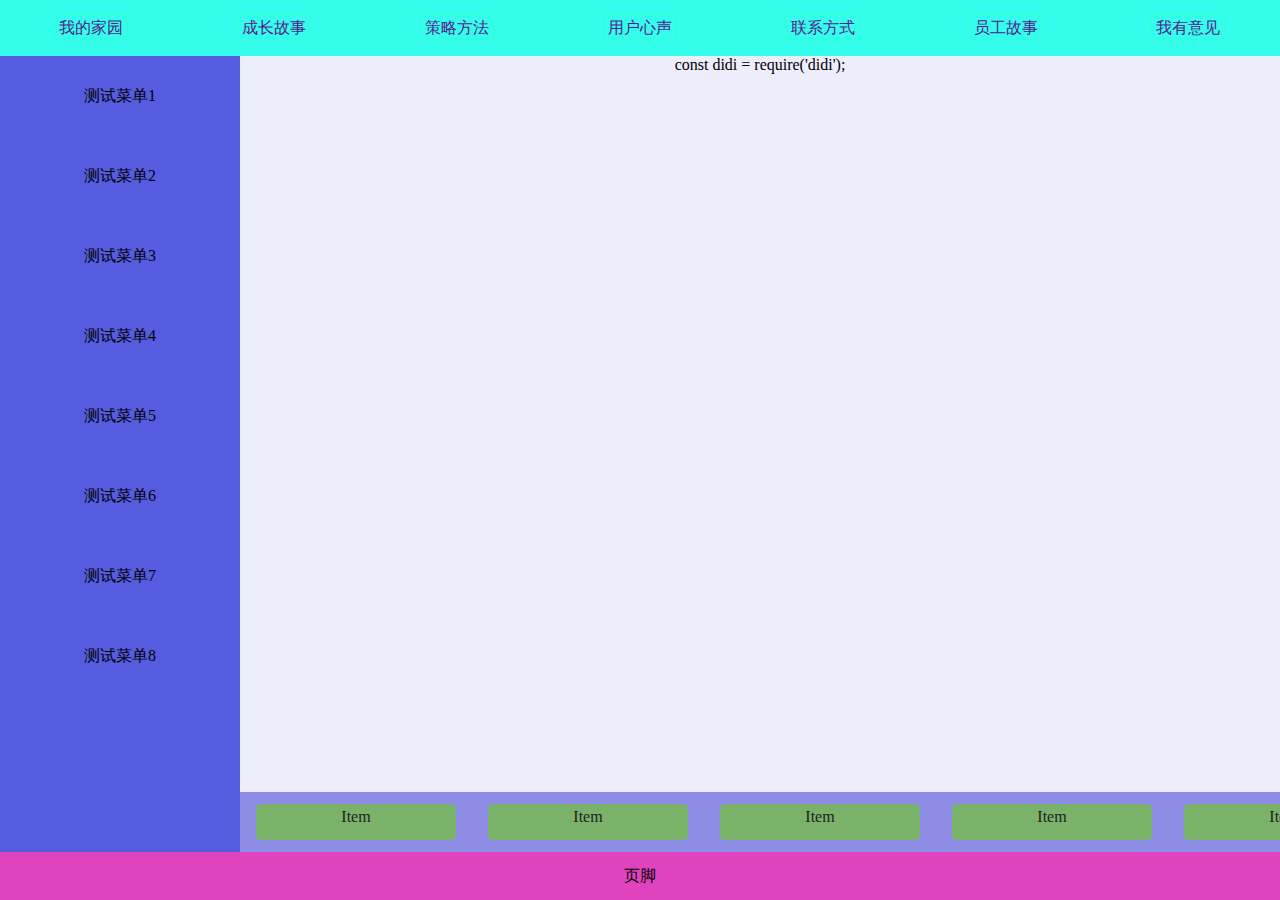
<file: src/index.html>
<!DOCTYPE html>
    <head>
        <title></title>
        <link rel="stylesheet" type="text/css" href="style.css">
        <script src="https://embed.runkit.com" data-element-id="my-book"></script>
    </head>
    <body>
        <header>
            <div class="item">
                <a href="">我的家园</a> 
            </div>
            <div class="item">
                <a href="">成长故事</a> 
            </div>
            <div class="item">
                <a href="">策略方法</a> 
            </div>
            <div class="item">
                <a href="">用户心声</a> 
            </div>
            <div class="item">
                <a href="">联系方式</a> 
            </div>
            <div class="item">
                <a href="">员工故事</a> 
            </div>
            <div class="item">
                <a href="">我有意见</a> 
            </div>
        </header>
        <main>
            <div class="navigation">
                <ul>
                    <li class="navigation_item"><a>测试菜单1</a></li>
                    <li class="navigation_item"><a>测试菜单2</a></li>
                    <li class="navigation_item"><a>测试菜单3</a></li>
                    <li class="navigation_item"><a>测试菜单4</a></li>
                    <li class="navigation_item"><a>测试菜单5</a></li>
                    <li class="navigation_item"><a>测试菜单6</a></li>
                    <li class="navigation_item"><a>测试菜单7</a></li>
                    <li class="navigation_item"><a>测试菜单8</a></li>
                </ul>
            </div>
            <div class="content">
                <div id="my-book">
                    <!-- console.log("hello world");
                    console.log("hello world");
                    console.log("hello world");
                    console.log("hello world");

                    console.log("hello world");
                    console.log("hello world");
                    console.log("hello world");
                    console.log("hello world");

                    console.log("hello world");
                    console.log("hello world");
                    console.log("hello world");
                    console.log("hello world");

                    console.log("hello world");
                    console.log("hello world");
                    console.log("hello world");
                    console.log("hello world");

                    console.log("hello world");
                    console.log("hello world");
                    console.log("hello world");
                    console.log("hello world");

                    console.log("hello world");
                    console.log("hello world");
                    console.log("hello world");
                    console.log("hello world"); -->
                    const didi = require('didi');
                </div>
                <div class="slider">
                    <div class="item">
                        <p>Item</p>
                    </div>
                    <div class="item">
                        <p>Item</p>
                    </div>
                    <div class="item">
                        <p>Item</p>
                    </div>
                    <div class="item">
                        <p>Item</p>
                    </div>
                    <div class="item">
                        <p>Item</p>
                    </div>
                    <div class="item">
                        <p>Item</p>
                    </div>
                    <div class="item">
                        <p>Item</p>
                    </div>
                    <div class="item">
                        <p>Item</p>
                    </div>
                </div>
            </div>
        </main>
        <footer>页脚</footer>
        <script type="text/javascript" src="script.js"></script>
    </body>
</html>
</file>
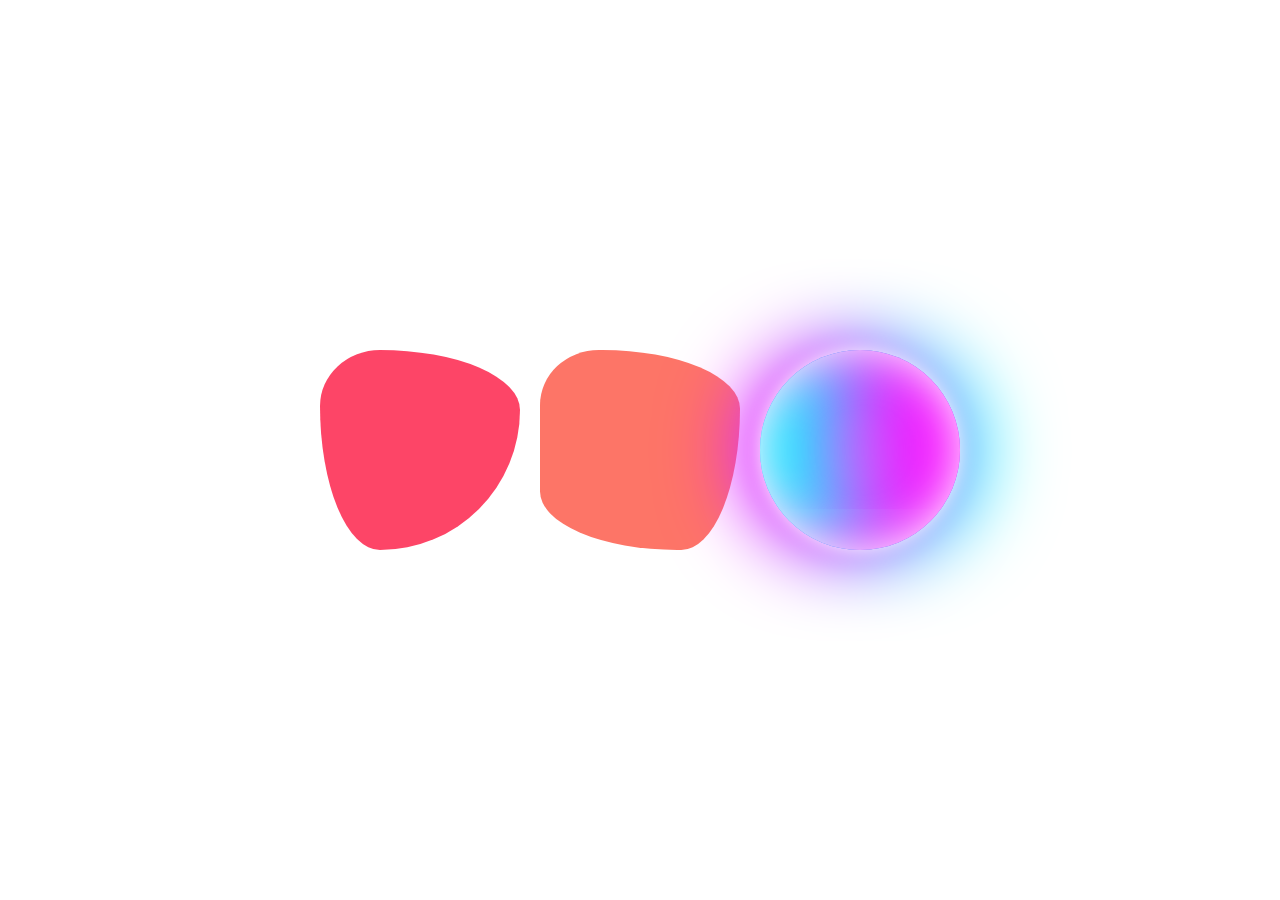
<file: src/border-radius.html>
<!DOCTYPE html>
    <head>
        <title>Fancy Border-Radius Deep Dive</title>
        <link rel="stylesheet" type="text/css" href="border-radius.css">
    </head>
    <body>  
        <div class="element"></div>
        <div class="element1"></div>
        <div class="element2"></div>
    </body>
</html>
</file>
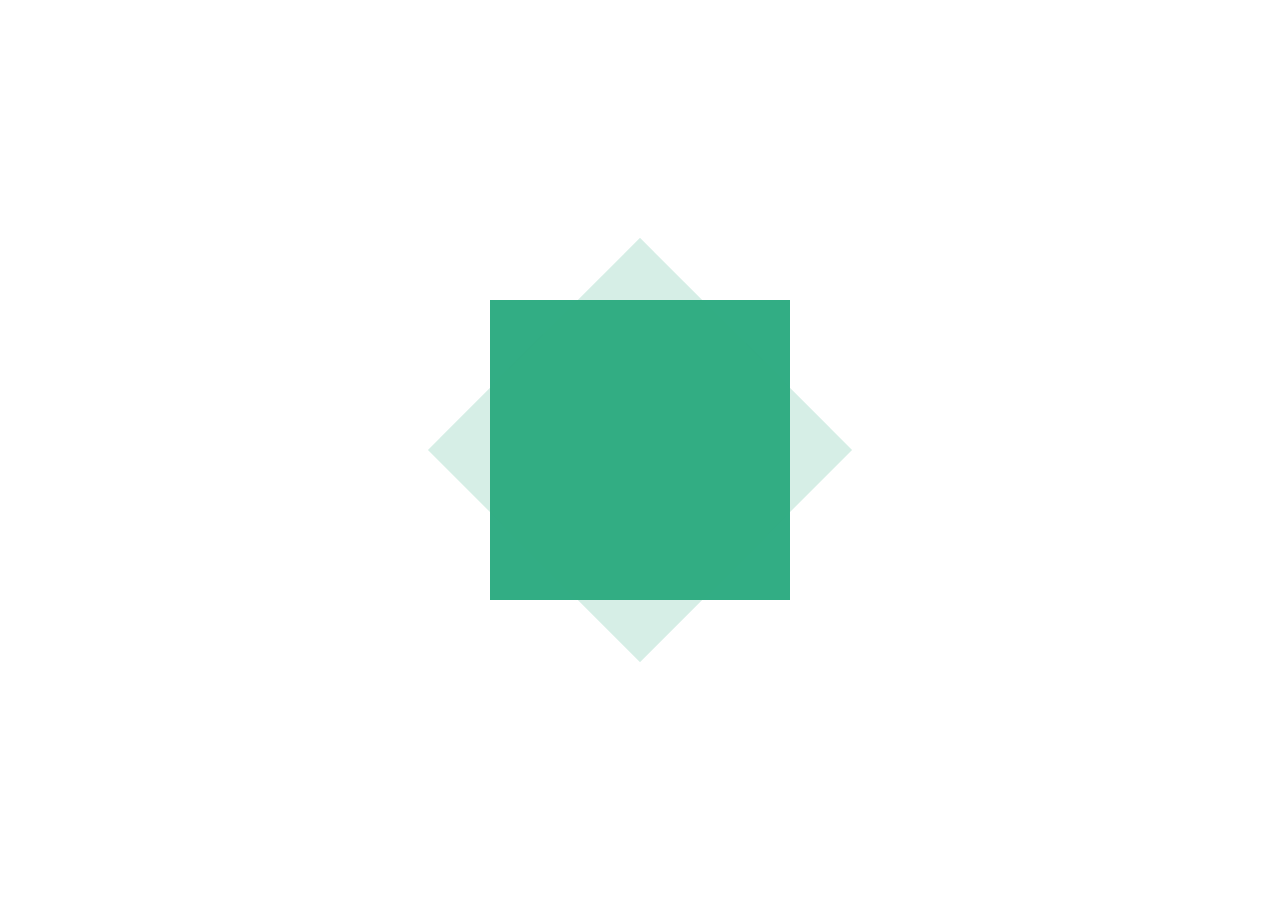
<file: src/eight-corner.html>
<!DOCTYPE html>
    <head>
        <title>Eigth Corner graph using ::after elemen</title>
        <link rel="stylesheet" type="text/css" href="eight-corner.css">
    </head>
    <body>  
        <div class="element"></div>
    </body>
</html>
</file>
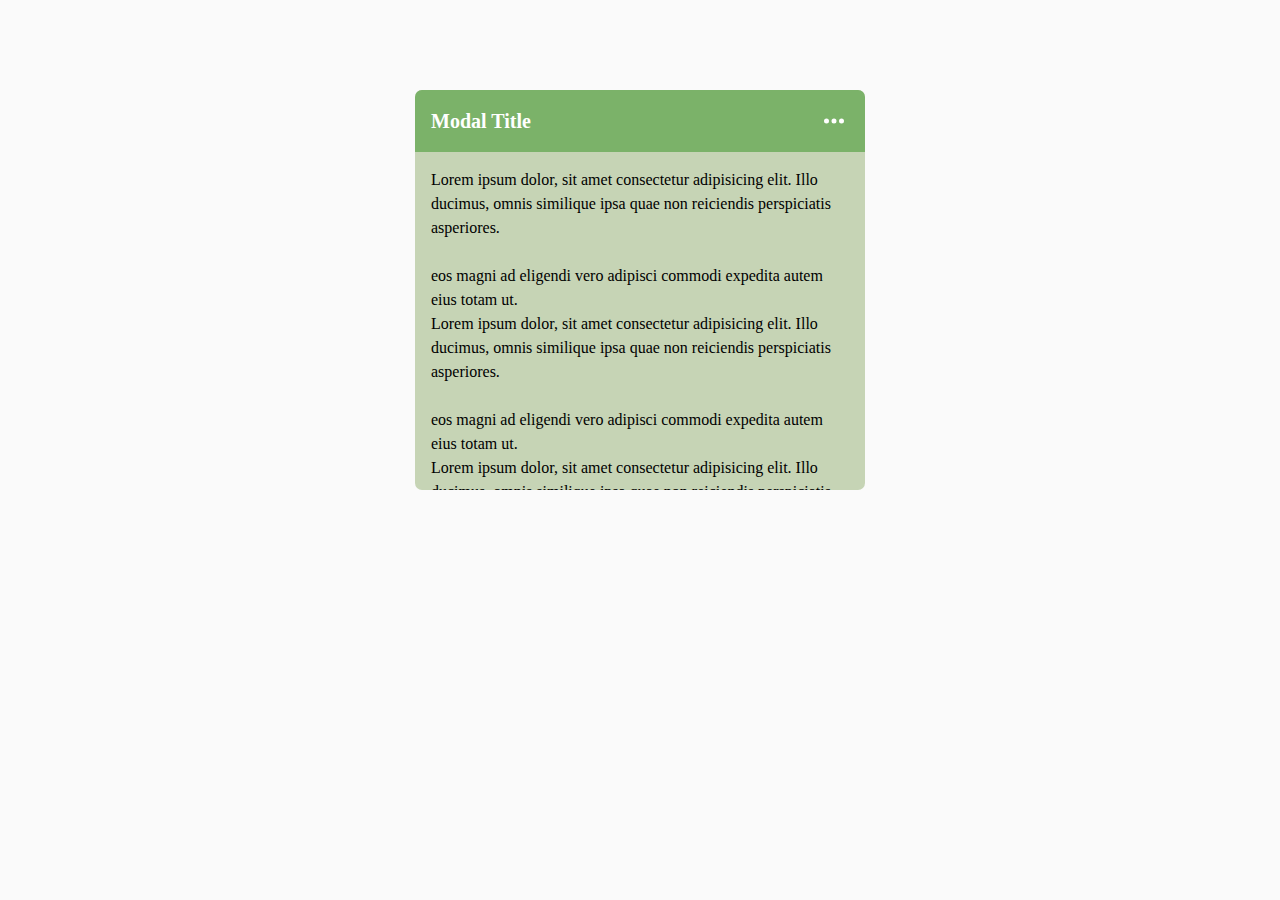
<file: src/modal.html>
<!DOCTYPE html>
    <head>
        <title></title>
        <link rel="stylesheet" type="text/css" href="modal.css">
    </head>
    <body>
        <div class="modal-body">
            <div class="modal-header">
                <h2>Modal Title</h2>
                <button class="modal-btn">
                close
                <svg width="24" height="24" viewBox="0 0 24 24"> <path d="M16,12A2,2 0 0,1 18,10A2,2 0 0,1 20,12A2,2 0 0,1 18,14A2,2 0 0,1 16,12M10,12A2,2 0 0,1 12,10A2,2 0 0,1 14,12A2,2 0 0,1 12,14A2,2 0 0,1 10,12M4,12A2,2 0 0,1 6,10A2,2 0 0,1 8,12A2,2 0 0,1 6,14A2,2 0 0,1 4,12Z" /> </svg>
                </button>
            </div>
            <div class="modal-content">
                <p>Lorem ipsum dolor, sit amet consectetur adipisicing elit. Illo ducimus, omnis similique ipsa quae non reiciendis perspiciatis asperiores. <br><br> eos magni ad eligendi vero adipisci commodi expedita autem eius totam ut.</p>
                <p>Lorem ipsum dolor, sit amet consectetur adipisicing elit. Illo ducimus, omnis similique ipsa quae non reiciendis perspiciatis asperiores. <br><br> eos magni ad eligendi vero adipisci commodi expedita autem eius totam ut.</p>
                <p>Lorem ipsum dolor, sit amet consectetur adipisicing elit. Illo ducimus, omnis similique ipsa quae non reiciendis perspiciatis asperiores. <br><br> eos magni ad eligendi vero adipisci commodi expedita autem eius totam ut.</p>
            </div>
        </div>
    </body>
</html>
</file>
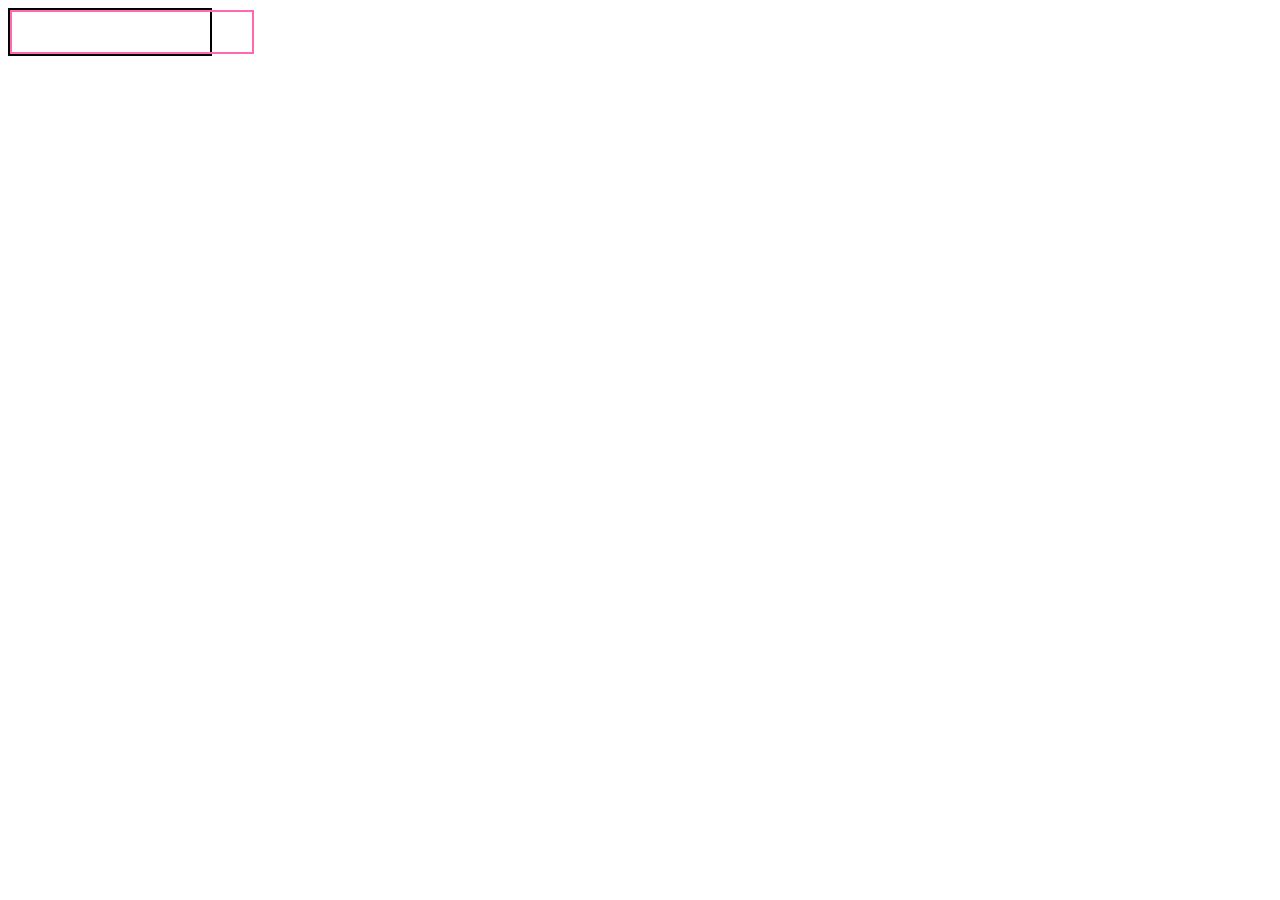
<file: src/css/box-sizing-default.html>
<!DOCTYPE html>
    <head>
        <title>box-sizing-default example</title>
        <style>
            .parent {
              width: 200px;
              border: 2px solid black;
            }
            .box {
              width: 100%;
              border: 2px solid hotpink;
              padding: 20px;
            }
          </style>
    </head>
    <body>
        <div class="parent">
            <div class="box"></div>
          </div>
    </body>
</html>
</file>
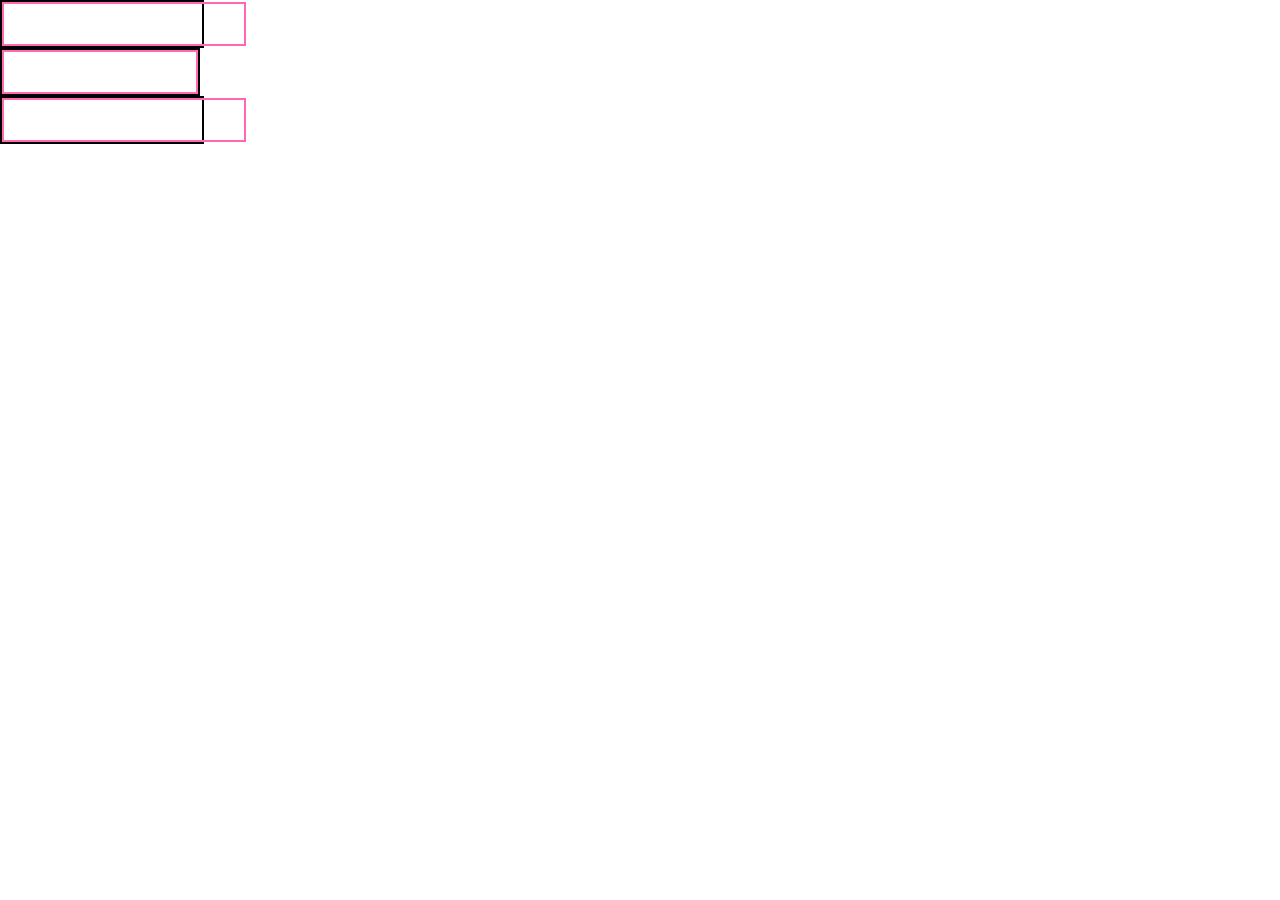
<file: src/css/lagecy.html>
<!DOCTYPE html>
    <head>
        <title>legacy box-sizing example</title>
        <link rel="stylesheet" type="text/css" href="reset.css">
        <link rel="stylesheet" type="text/css" href="utils.css">
        <style>
            .parent {
              width: 200px;
              border: 2px solid black;
            }
            .box {
              width: 100%;
              border: 2px solid hotpink;
              padding: 20px;
            }
        </style>
    </head>
    <body>
        <header class="legacy">
          <nav>
            <!-- Legacy stuff here -->
            <div class="parent">
                <div class="box"></div>
              </div>
          </nav>
        </header>
        <main>
          <section>
            <!-- Modern stuff here -->
            <div class="parent">
                <div class="box"></div>
              </div>
          </section>
          <aside class="legacy">
            <!-- Legacy stuff here -->
            <div class="parent">
                <div class="box"></div>
              </div>
          </aside>
        </main>
      </body>
</html>
</file>
<file: src/style.css>
* {
    margin: 0;
    padding: 0;
    box-sizing: border-box;
}

body {
    position: relative;
    display: flex;
    justify-content: center;
    min-height: 100vh;
    flex-direction: column;
    align-items:stretch;
    overflow: hidden;
    height: 100vh;
}

header {
    flex-basis: 48px;
    line-height: 48px;
    width: 100%;
    text-align: center;
    background: #34fdeb;

    display: flex;
    justify-content: space-around;
}

.item {
    padding: 4px 8px;
}

.item a {
    border: 1px solid #34fdce;
    text-decoration: none;
    border-radius: 4px;
    padding: 4px;
}

main {
    flex-grow: 1;
    text-align: center;
    width: 100%;
    background: #bedf43;

    max-height: calc(100% - 96px);

    display: flex;
}

main .navigation {
    flex-basis: 240px;
    background: #555cdf;
    overflow-y: auto;
}


main .navigation ul {
    position: relative;
}

main .navigation ul li {
    min-height: 80px;
    line-height: 80px;
}
main .content {
    flex: 1;
    background: #eeedfc;
    display: flex;
    flex-wrap: wrap;
    height: 100%;
    justify-content: center;

    overflow: hidden;

    position: relative;
}

main .content .box {
    width: 50%;
    height: 50%;
    align-self: center;
    line-height: 50%;

    display: flex;
    justify-content: center;
    align-items: center;
} 

main .content #my-book {
    min-width: 100%;
    min-height: 100%;
    overflow-y: auto;
}

main .content #my-book div {
    max-height: 420px;
    overflow-y: auto;
}

main .content .slider {
    position: absolute;
    width: 100%;
    height: 60px;
    bottom: 0;
    left: 0;
    background: #8d8de6;

    display: flex;
    overflow-x: auto;
    align-items: center;
    -webkit-overflow-scrolling: touch;
}

main .content .slider .item {
    flex: 0 0 200px;
    height: 36px;
    background: #7bb269;
    color: #222;
    border-radius: 5px;
    padding: 4px;
    margin:0 1rem;

}

footer {
    flex-basis: 48px;
    line-height: 48px;
    width: 100%;
    text-align: center;
    background: #df43be;
}
</file>
<file: src/border-radius.css>
* {
    margin: 0;
    padding: 0;
    box-sizing: border-box;
}

body {
    position: relative;
    display: flex;
    justify-content: center;
    align-items: center;
    min-height: 100vh;
    gap: 20px;
}

.element {
    width: 200px;
    height: 200px;
    /* border-top-left-radius: 30% 30%;
     * border-top-right-radius: 70% 30%;
     * border-bottom-right-radius: 70% 70%;
     * border-bottom-left-radius: 30% 70%;
     * 
     * 这里的简单理解就是/前面的值与后面的值进行组合,构成四个角的比例线条,注意
     * 一点是组合方向一定是顺时针
     * 如果有隐藏值,比如三组值的话,中间的值是对角线的值
     * 比如 border-radius:30% 70% 30% / 28% 30% 72% ;
     */
    border-radius: 30% 70% 70% 30% / 28% 30% 70% 72% ;
    background: #fd4567;
}

.element1 {
    width: 200px;
    height: 200px;
    /* border-top-left-radius: 30% 28%;
     * border-top-right-radius: 70% 30%;
     * border-bottom-right-radius: 30% 72%;
     * border-bottom-left-radius: 70% 30%;
     * 
     */
    border-radius:30% 70% 30% / 28% 30% 72% ;
    background: #fd7567;
}

.element2 {
    width: 200px;
    height: 200px;
    border-radius: 50%;

    /* 
     * box-shadow 默认有6个属性 x偏移,y偏移,blur模糊度, spread 扩展度, color 颜色
     * 最后一个是默认向元素外部扩展,inset则向内部扩展,而inset又可以包含5个属性
     */
    box-shadow: 
        0 0 20px #fff,
        -20px 0 80px #f0f,
        20px 0 80px #0ff,
        inset 0 0 50px #fff,
        inset -50px 0 80px #f0f,
        inset 50px 0 80px #0ff,
        inset -50px 0 300px #f0f,
        inset 50px 0 300px #0ff;
        animation: pulsate 6s linear infinite;
}

@keyframes pulsate {
    50% {
        box-shadow: 
        0 0 20px #fff,
        20px 0 80px #f0f,
        -20px 0 80px #0ff,
        inset 0 0 50px #fff,
        inset 50px 0 80px #f0f,
        inset -50px 0 80px #0ff,
        inset 50px 0 300px #f0f,
        inset -50px 0 300px #0ff;
    }
}
</file>
<file: src/eight-corner.css>
* {
    margin: 0;
    padding: 0;
    box-sizing: border-box;
}

body {
    position: relative;
    display: flex;
    justify-content: center;
    align-items: center;
    min-height: 100vh;
}

.element {
    width: 300px;
    height: 300px;
    background-color: #009966;
    opacity: .8;
    position: relative;
    margin: 100px auto;
}
.element::after {
    position: absolute;
    content: '';
    width: 300px;
    height: 300px;
    display: block;
    background-color: #009966;
    opacity: .2;
    transform: rotateZ(45deg);
}
</file>
<file: src/modal.css>
* {
    margin: 0;
    padding: 0;
    box-sizing: border-box;
}

body {
    position: relative;
    display: flex;
    justify-content: center;
    min-height: 100vh;
    background: #fafafa;
}

.modal-body {
    display: flex;
    flex-direction: column;
    max-height: 400px;
    max-width: 450px;

    /* 居中 */
    position: absolute;
    left: 50%;
    top: 10vh;
    transform: translateX(-50%);
    width: 450px;

    background: #c6d4b5;
    border-radius: 7px;
    overflow: hidden;
}


.modal-header {
    display: flex;
    flex-wrap: wrap;
    justify-content: space-between;
    align-items: center;
    padding: 1rem;
    background: #7bb269;
}

.modal-header h2 {
    color: #fff;
    font-weight: bold;
    font-size: 20px;
}

/**
 * 掌握一种制作按钮的方法,使用font-size=0来隐藏文字 
 * 外部容器配置内部svg样式
 */
.modal-btn {
    appearance: none;
    font-family: inherit;
    font-size: 0;
    /* 隐藏背景色 */
    background: transparent;
    /* 不需要边框，否则会有隔膜 */
    border: 0;
    border-radius: 0;
}
.modal-btn svg {
    fill: #fff;
    width: 30px;
    height: 30px;
}

.modal-content {
    flex: 1;
    overflow-y: auto;

    padding: 1rem;
    line-height: 1.5;
}
</file>
<file: src/css/utils.css>
.legacy {
    box-sizing: content-box;
}
</file>
